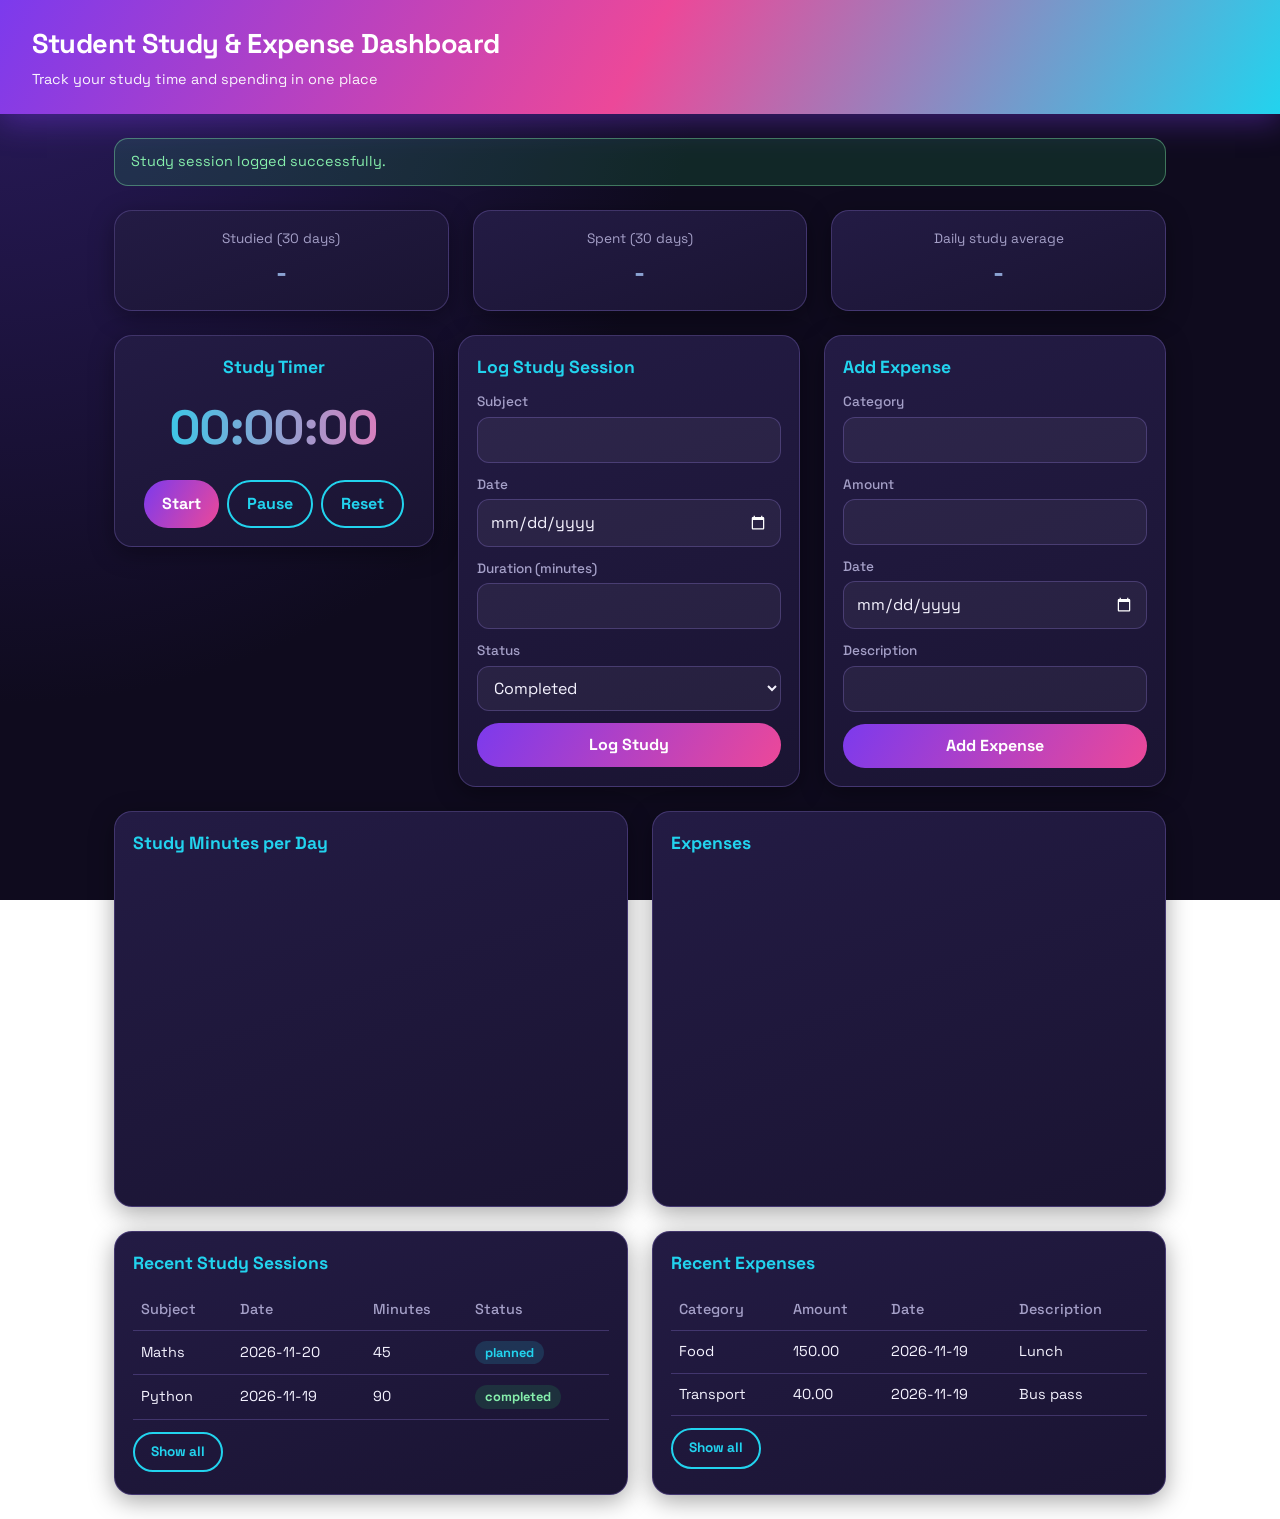
<file: dashboard_mockup.html>
<!DOCTYPE html>
<html lang="en">
<head>
  <meta charset="UTF-8">
  <meta name="viewport" content="width=device-width, initial-scale=1">
  <title>Student Study &amp; Expense Dashboard</title>
  <link rel="stylesheet" href="static/style.css">
</head>
<body>
  <header class="site-header">
    <h1>Student Study &amp; Expense Dashboard</h1>
    <p>Track your study time and spending in one place</p>
  </header>

  <main class="container">

    <!-- Server messages (flash-*) -->
    <div class="flash flash-success">Study session logged successfully.</div>

    <!-- JavaScript messages (js-message-*) -->
    <div id="js-error-banner" class="js-message js-message-error" role="status" aria-live="polite" hidden></div>

    <!-- Summary cards: values are filled by JS from /api/chart-data (last 30 days) -->
    <section class="stats-row">
      <div class="card stat-card">
        <span class="stat-label">Studied (30 days)</span>
        <strong id="stat-study" class="stat-value">-</strong>
      </div>
      <div class="card stat-card">
        <span class="stat-label">Spent (30 days)</span>
        <strong id="stat-spent" class="stat-value">-</strong>
      </div>
      <div class="card stat-card">
        <span class="stat-label">Daily study average</span>
        <strong id="stat-average" class="stat-value">-</strong>
      </div>
    </section>

    <div class="top-row">
      <!-- Timer -->
      <section class="card timer-card">
        <h2>Study Timer</h2>
        <div id="timer-display">00:00:00</div>
        <div class="timer-buttons">
          <button id="timer-start" type="button">Start</button>
          <button id="timer-pause" type="button" class="btn-secondary">Pause</button>
          <button id="timer-reset" type="button" class="btn-secondary">Reset</button>
        </div>
      </section>

      <!-- Forms -->
      <div class="forms-row">
        <section class="card">
          <h2>Log Study Session</h2>
          <form id="study-form" action="/log-study" method="POST" class="form-grid">
            <div>
              <label for="subject_name">Subject</label>
              <input type="text" id="subject_name" name="subject_name" required>
            </div>
            <div>
              <label for="session_date">Date</label>
              <input type="date" id="session_date" name="session_date" required>
            </div>
            <div>
              <label for="duration_minutes">Duration (minutes)</label>
              <input type="number" id="duration_minutes" name="duration_minutes" min="1" required>
            </div>
            <div>
              <label for="status">Status</label>
              <select id="status" name="status" required>
                <option value="planned">Planned</option>
                <option value="in_progress">In progress</option>
                <option value="completed" selected>Completed</option>
                <option value="skipped">Skipped</option>
              </select>
            </div>
            <button type="submit">Log Study</button>
          </form>
        </section>

        <section class="card">
          <h2>Add Expense</h2>
          <form id="expense-form" action="/add-expense" method="POST" class="form-grid">
            <div>
              <label for="category_name">Category</label>
              <input type="text" id="category_name" name="category_name" required>
            </div>
            <div>
              <label for="amount">Amount</label>
              <input type="number" id="amount" name="amount" min="0" step="0.01" required>
            </div>
            <div>
              <label for="expense_date">Date</label>
              <input type="date" id="expense_date" name="expense_date" required>
            </div>
            <div>
              <label for="description">Description</label>
              <input type="text" id="description" name="description">
            </div>
            <button type="submit">Add Expense</button>
          </form>
        </section>
      </div>
    </div>

    <!-- Charts -->
    <div class="charts-row">
      <section class="card">
        <h2>Study Minutes per Day</h2>
        <div class="chart-box">
          <canvas id="study-chart"></canvas>
        </div>
      </section>
      <section class="card">
        <h2>Expenses</h2>
        <div class="chart-box">
          <canvas id="expense-chart"></canvas>
        </div>
      </section>
    </div>
    <!-- Lists: newest first. Rows 3+ get class="extra-row" -->
    <div class="tables-row">
      <section id="sessions-section" class="card">
        <h2>Recent Study Sessions</h2>
        <input type="checkbox" id="sessions-toggle" class="show-all-toggle">
        <div class="table-wrap">
          <table>
            <thead>
              <tr><th>Subject</th><th>Date</th><th>Minutes</th><th>Status</th></tr>
            </thead>
            <tbody>
              <tr><td>Maths</td><td>2026-11-20</td><td>45</td><td><span class="status-badge status-planned">planned</span></td></tr>
              <tr><td>Python</td><td>2026-11-19</td><td>90</td><td><span class="status-badge status-completed">completed</span></td></tr>
              <tr class="extra-row"><td>Physics</td><td>2026-11-18</td><td>60</td><td><span class="status-badge status-completed">completed</span></td></tr>
              <tr class="extra-row"><td>Chemistry</td><td>2026-11-15</td><td>30</td><td><span class="status-badge status-skipped">skipped</span></td></tr>
            </tbody>
          </table>
        </div>
        <label for="sessions-toggle" class="show-all-label">
          <span class="when-closed">Show all</span><span class="when-open">Show less</span>
        </label>
      </section>

      <section id="expenses-section" class="card">
        <h2>Recent Expenses</h2>
        <input type="checkbox" id="expenses-toggle" class="show-all-toggle">
        <div class="table-wrap">
          <table>
            <thead>
              <tr><th>Category</th><th>Amount</th><th>Date</th><th>Description</th></tr>
            </thead>
            <tbody>
              <tr><td>Food</td><td>150.00</td><td>2026-11-19</td><td>Lunch</td></tr>
              <tr><td>Transport</td><td>40.00</td><td>2026-11-19</td><td>Bus pass</td></tr>
              <tr class="extra-row"><td>Books</td><td>320.00</td><td>2026-11-12</td><td>Maths textbook</td></tr>
              <tr class="extra-row"><td>Snacks</td><td>60.00</td><td>2026-11-10</td><td>Canteen</td></tr>
            </tbody>
          </table>
        </div>
        <label for="expenses-toggle" class="show-all-label">
          <span class="when-closed">Show all</span><span class="when-open">Show less</span>
        </label>
      </section>
    </div>

  </main>
</body>
</html>
</file>
<file: static/style.css>
@import url('https://fonts.googleapis.com/css2?family=Space+Grotesk:wght@400;500;700&display=swap');

/* Student Study & Expense Dashboard - dark, neon, mobile first */
:root {
  --bg: #0f0b1e;
  --card: #1a1432;
  --card-2: #231b44;
  --text: #f5f3ff;
  --muted: #a5a0c8;
  --primary: #a78bfa;
  --accent: #22d3ee;
  --pink: #f472b6;
  --border: rgba(167, 139, 250, 0.25);
  --success-bg: rgba(34, 197, 94, 0.15);
  --success-text: #86efac;
  --error-bg: rgba(244, 63, 94, 0.15);
  --error-text: #fda4af;
  --radius: 18px;
}

* { box-sizing: border-box; }

body {
  margin: 0;
  font-family: "Space Grotesk", system-ui, -apple-system, "Segoe UI", sans-serif;
  background: radial-gradient(circle at top left, #2a1b5e 0%, var(--bg) 45%) fixed;
  color: var(--text);
  line-height: 1.5;
  min-height: 100vh;
}

.site-header {
  background: linear-gradient(120deg, #7c3aed, #ec4899, #22d3ee);
  color: #fff;
  padding: 20px 16px;
  box-shadow: 0 8px 30px rgba(124, 58, 237, 0.4);
}
.site-header h1 { margin: 0; font-size: 1.4rem; letter-spacing: -0.5px; }
.site-header p { margin: 4px 0 0; font-size: 0.9rem; opacity: 0.95; }

.container {
  max-width: 1100px;
  margin: 0 auto;
  padding: 16px;
  display: grid;
  gap: 16px;
}

/* Messages: flash-* = server, js-message-* = JavaScript. Never mix. */
.flash, .js-message {
  padding: 12px 16px;
  border-radius: 14px;
  font-size: 0.9rem;
  border: 1px solid transparent;
}
.flash-success, .js-message-success {
  background: var(--success-bg);
  color: var(--success-text);
  border-color: rgba(134, 239, 172, 0.4);
}
.flash-error, .js-message-error {
  background: var(--error-bg);
  color: var(--error-text);
  border-color: rgba(253, 164, 175, 0.4);
}
[hidden] { display: none !important; }

.card {
  background: linear-gradient(160deg, var(--card-2), var(--card));
  border: 1px solid var(--border);
  border-radius: var(--radius);
  padding: 18px;
  box-shadow: 0 6px 24px rgba(0, 0, 0, 0.35);
  transition: transform 0.2s ease, box-shadow 0.2s ease;
}
.card:hover {
  transform: translateY(-3px);
  box-shadow: 0 12px 32px rgba(167, 139, 250, 0.25);
}
.card h2 { margin: 0 0 12px; font-size: 1.1rem; color: var(--accent); }

/* Timer */
.timer-card { text-align: center; }
#timer-display {
  font-size: 3rem;
  font-weight: 700;
  font-variant-numeric: tabular-nums;
  margin: 8px 0 16px;
  background: linear-gradient(90deg, var(--accent), var(--pink));
  -webkit-background-clip: text;
  background-clip: text;
  color: transparent;
}
.timer-buttons {
  display: flex;
  gap: 8px;
  justify-content: center;
  flex-wrap: wrap;
}

/* Forms */
.form-grid { display: grid; gap: 12px; }
label { display: block; font-size: 0.85rem; font-weight: 500; color: var(--muted); margin-bottom: 4px; }
input, select, textarea {
  width: 100%;
  padding: 10px 12px;
  font: inherit;
  color: var(--text);
  border: 1px solid var(--border);
  border-radius: 12px;
  background: rgba(255, 255, 255, 0.05);
  color-scheme: dark;
}
input:focus, select:focus, textarea:focus {
  outline: none;
  border-color: var(--accent);
  box-shadow: 0 0 0 3px rgba(34, 211, 238, 0.25);
}
select option { background: var(--card); color: var(--text); }

button, .btn {
  padding: 10px 18px;
  font: inherit;
  font-weight: 700;
  border: none;
  border-radius: 999px;
  background: linear-gradient(120deg, #7c3aed, #ec4899);
  color: #fff;
  cursor: pointer;
  min-height: 44px;
  transition: transform 0.15s ease, box-shadow 0.15s ease;
}
button:hover {
  transform: translateY(-2px) scale(1.02);
  box-shadow: 0 8px 20px rgba(236, 72, 153, 0.45);
}
button:active { transform: scale(0.97); }
button:focus-visible { outline: 3px solid var(--accent); outline-offset: 2px; }
.btn-secondary {
  background: transparent;
  color: var(--accent);
  border: 2px solid var(--accent);
}
.btn-secondary:hover { background: rgba(34, 211, 238, 0.12); box-shadow: 0 8px 20px rgba(34, 211, 238, 0.3); }

/* Charts */
.chart-box { position: relative; height: 240px; }
.chart-box canvas { width: 100% !important; height: 100% !important; }

/* Tables */
.table-wrap { overflow-x: auto; }
table { width: 100%; border-collapse: collapse; font-size: 0.9rem; }
th, td { text-align: left; padding: 10px 8px; border-bottom: 1px solid var(--border); white-space: nowrap; }
th { color: var(--muted); font-weight: 500; }
tbody tr:hover { background: rgba(167, 139, 250, 0.08); }

.status-badge {
  display: inline-block;
  padding: 2px 10px;
  border-radius: 999px;
  background: rgba(34, 211, 238, 0.15);
  color: var(--accent);
  font-size: 0.8rem;
  font-weight: 700;
}

@media (prefers-reduced-motion: reduce) {
  * { transition: none !important; animation: none !important; }
}

/* Tablet */
@media (min-width: 768px) {
  .site-header { padding: 24px 32px; }
  .site-header h1 { font-size: 1.7rem; }
  .container { padding: 24px; gap: 24px; }
  .form-grid.two-col { grid-template-columns: 1fr 1fr; }
  .charts-row, .forms-row, .tables-row {
    display: grid;
    grid-template-columns: 1fr 1fr;
    gap: 24px;
  }
  .chart-box { height: 280px; }
}

/* Desktop */
@media (min-width: 1024px) {
  .top-row {
    display: grid;
    grid-template-columns: 320px 1fr;
    gap: 24px;
    align-items: start;
  }
  .chart-box { height: 320px; }
}

/* Fix: stop mobile sideways overflow and add gaps between stacked cards */
.container { grid-template-columns: minmax(0, 1fr); }
.top-row, .forms-row, .charts-row, .tables-row {
  display: grid;
  gap: 16px;
  grid-template-columns: minmax(0, 1fr);
  min-width: 0;
}
.container > *, .card, .table-wrap { min-width: 0; }

@media (min-width: 768px) {
  .top-row { gap: 24px; }
  .forms-row, .charts-row, .tables-row {
    grid-template-columns: repeat(2, minmax(0, 1fr));
    gap: 24px;
  }
}

@media (min-width: 1024px) {
  .top-row { grid-template-columns: 320px minmax(0, 1fr); }
}

/* Show only 2 latest rows, "Show all" reveals the rest (no JS) */
.show-all-toggle { position: absolute; opacity: 0; pointer-events: none; }
.extra-row { display: none; }
.show-all-toggle:checked ~ .table-wrap .extra-row { display: table-row; }

.show-all-label {
  display: inline-block;
  margin-top: 12px;
  padding: 8px 16px;
  border: 2px solid var(--accent);
  border-radius: 999px;
  color: var(--accent);
  font-weight: 700;
  font-size: 0.85rem;
  cursor: pointer;
  user-select: none;
}
.show-all-label:hover { background: rgba(34, 211, 238, 0.12); }
.show-all-toggle:focus-visible ~ .show-all-label { outline: 3px solid var(--accent); outline-offset: 2px; }
.when-open { display: none; }
.show-all-toggle:checked ~ .show-all-label .when-closed { display: none; }
.show-all-toggle:checked ~ .show-all-label .when-open { display: inline; }

/* Month picker */
.month-filter {
  display: flex;
  align-items: center;
  gap: 12px;
  flex-wrap: wrap;
}
.month-filter label { margin: 0; }
.month-filter input { width: auto; flex: 1 1 160px; }

/* ---- Polish PR ---- */

/* JS overwrites the banner's class to "js-message-banner ...", so give it the base style too */
.js-message-banner {
  padding: 12px 16px;
  border-radius: 14px;
  font-size: 0.9rem;
  border: 1px solid transparent;
}

/* Flask renders server messages as <ul class="flashes"><li class="flash flash-...">  */
.flashes { list-style: none; margin: 0; padding: 0; display: grid; gap: 8px; }

/* Summary cards */
.stats-row {
  display: grid;
  grid-template-columns: repeat(3, minmax(0, 1fr));
  gap: 10px;
}
.stat-card { padding: 12px; text-align: center; }
.stat-label { display: block; font-size: 0.7rem; color: var(--muted); margin-bottom: 4px; }
.stat-value {
  display: block;
  font-size: 1.05rem;
  background: linear-gradient(90deg, var(--accent), var(--pink));
  -webkit-background-clip: text;
  background-clip: text;
  color: transparent;
}
@media (min-width: 768px) {
  .stats-row { gap: 24px; }
  .stat-card { padding: 18px; }
  .stat-label { font-size: 0.85rem; }
  .stat-value { font-size: 1.6rem; }
}

/* Empty state for tables */
.empty-state {
  text-align: center;
  color: var(--muted);
  padding: 24px 8px;
  border: 2px dashed var(--border);
  border-radius: 12px;
  margin: 0;
}

/* Status badge colours */
.status-completed { background: rgba(34, 197, 94, 0.15); color: #86efac; }
.status-in_progress { background: rgba(250, 204, 21, 0.15); color: #fde047; }
.status-planned { background: rgba(34, 211, 238, 0.15); color: var(--accent); }
.status-skipped { background: rgba(148, 163, 184, 0.18); color: #cbd5e1; }

/* Fix: hidden "Show all" checkboxes were inheriting width:100% and causing sideways scroll */
.show-all-toggle {
  width: 1px;
  height: 1px;
  padding: 0;
  margin: 0;
  border: 0;
}
</file>
